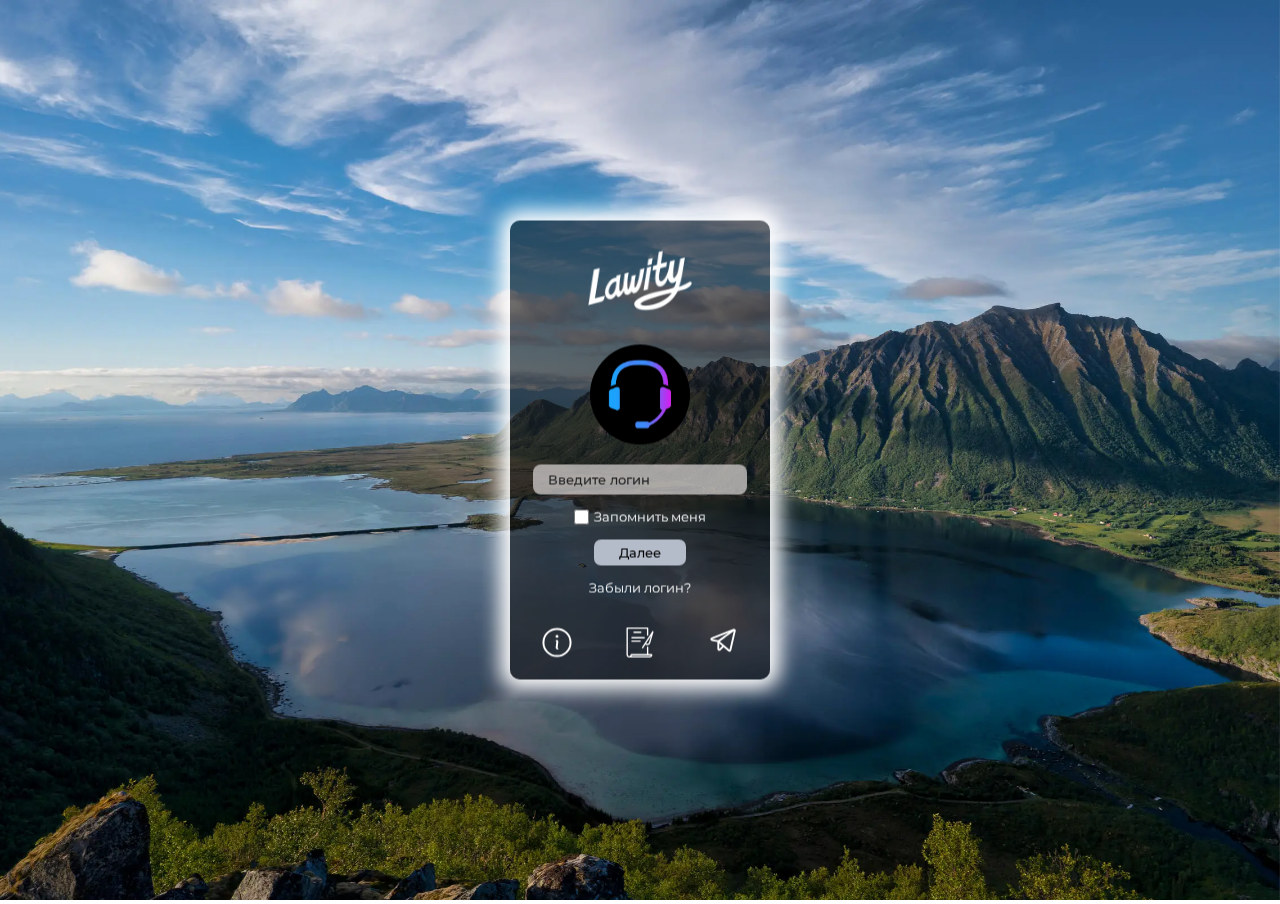
<file: autorization/index.html>
<!DOCTYPE html>
<html lang="en">
<head>
    <meta charset="UTF-8">
    <meta http-equiv="X-UA-Compatible" content="IE=edge">
    <meta name="viewport" content="width=device-width, initial-scale=1.0">
    <link rel="stylesheet" href="master.css">  
    <link rel="stylesheet" type="text/css" href="./slick/slick.css">
    <title>Document</title>
</head>
<body>

   <section class="background-cover slick">
        <div class="slide slide--1"></div>

        <div class="slide slide--2"></div>

        <div class="slide slide--3"></div>

        <div class="slide slide--4"></div>

        <div class="slide slide--5"></div>

        <div class="slide slide--6"></div>

        <div class="slide slide--7"></div>
    </section>
    <div class="cont">
        <div class="flip-container">
            <div class="flipper">
                <form action="" method="post" class="form"></form>
                    <div class="front">
                        <div class="logo"><img src="img/top_logolawity4.png" alt=""></div>
                        <img src="img/ava2.jpg" alt="" class="avatar">
                        <div class="input">
                            <input class="input__text" type="text" placeholder="Введите логин">
                            <label class="chackbox"><input type="checkbox" name="" id=""> Запомнить меня</label>
                            <input class="input__button button" type="button" value="Далее">
                            <div class="question">Забыли логин?</div>
                        </div> 
                        <div class="info">
                            <img class="contacts"  src="img/info_circle_outline_icon_175539.svg" alt="contacts" srcset="">
                            <img class="dogovor" src="img/dogovor.svg" alt="dogovor" srcset="">
                            <a target="_blank" href="https://t.me/mplawity"><img class="telegram" src="img/telega.svg" alt="telegram" srcset=""></a>                    
                        </div> 
                    </div>
                    <div class="back">
                        <div class="logo"><img src="img/top_logolawity4.png" alt=""></div>
                        <img src="img/ava.jpg" alt="" class="avatar">
                        <div class="hello">Привет, <b>Admin</b></div>
                        <div class="input">
                            <input class="input__text" type="password" placeholder="Введите пароль">
                            <span><input class="input__button exit" type="button" value="&#9001;"> <input type="submit" value="&#9002;" name="send"></span>
                            <div class="question">Забыли пароль?</div>
                        </div> 
                        <div class="info">
                            <img class="contacts" src="img/info_circle_outline_icon_175539.svg" alt="contacts" srcset="">
                            <img class="dogovor" src="img/dogovor.svg" alt="dogovor" srcset="">
                            <a target="_blank" href="https://t.me/mplawity"><img class="telegram" src="img/telega.svg" alt="telegram" srcset=""></a>           
                        </div> 
                    </div>
                </form>
            </div>                       
        </div>   
    </div>
     <div class="contacts__modal">
           <div class="contacts__info">           
                <a href="https://t.me/lawityhelpdeskbot">
                    <svg xmlns="http://www.w3.org/2000/svg" data-name="Layer 1" viewBox="0 0 24 24" width="24"
                        height="24">
                        <path d="M22.26465,2.42773a2.04837,2.04837,0,0,0-2.07813-.32421L2.26562,9.33887a2.043,2.043,0,0,0,.1045,3.81836l3.625,1.26074,2.0205,6.68164A.998.998,0,0,0,8.134,21.352c.00775.012.01868.02093.02692.03259a.98844.98844,0,0,0,.21143.21576c.02307.01758.04516.03406.06982.04968a.98592.98592,0,0,0,.31073.13611l.01184.001.00671.00287a1.02183,1.02183,0,0,0,.20215.02051c.00653,0,.01233-.00312.0188-.00324a.99255.99255,0,0,0,.30109-.05231c.02258-.00769.04193-.02056.06384-.02984a.9931.9931,0,0,0,.20429-.11456,250.75993,250.75993,0,0,1,.15222-.12818L12.416,18.499l4.03027,3.12207a2.02322,2.02322,0,0,0,1.24121.42676A2.05413,2.05413,0,0,0,19.69531,20.415L22.958,4.39844A2.02966,2.02966,0,0,0,22.26465,2.42773ZM9.37012,14.73633a.99357.99357,0,0,0-.27246.50586l-.30951,1.504-.78406-2.59307,4.06525-2.11695ZM17.67188,20.04l-4.7627-3.68945a1.00134,1.00134,0,0,0-1.35352.11914l-.86541.9552.30584-1.48645,7.083-7.083a.99975.99975,0,0,0-1.16894-1.59375L6.74487,12.55432,3.02051,11.19141,20.999,3.999Z"
                            fill="#8d9498" class="color000 svgShape"></path>
                    </svg>
                    <span>Тех поддержка</span>
                </a>
                <a href="tel:+74957774205">
                    <svg xmlns="http://www.w3.org/2000/svg" viewBox="0 0 16 16" width="24" height="24">
                        <path fill="#8d9498"
                            d="M12.2 10c-1.1-.1-1.7 1.4-2.5 1.8C8.4 12.5 6 10 6 10S3.5 7.6 4.1 6.3c.5-.8 2-1.4 1.9-2.5-.1-1-2.3-4.6-3.4-3.6C.2 2.4 0 3.3 0 5.1c-.1 3.1 3.9 7 3.9 7 .4.4 3.9 4 7 3.9 1.8 0 2.7-.2 4.9-2.6 1-1.1-2.5-3.3-3.6-3.4z"
                            class="color444 svgShape"></path>
                    </svg>
                    <span>+7(495)777-42-05</span>
                </a>

                <a href="mailto:marketplace@lawity.ru">
                    <svg xmlns="http://www.w3.org/2000/svg" viewBox="0 0 24 24" width="24" height="24">
                        <path d="M20 4H4c-1.1 0-1.99.9-1.99 2L2 18c0 1.1.9 2 2 2h16c1.1 0 2-.9 2-2V6c0-1.1-.9-2-2-2zm-1 14H5c-.55 0-1-.45-1-1V8l6.94 4.34c.65.41 1.47.41 2.12 0L20 8v9c0 .55-.45 1-1 1zm-7-7L4 6h16l-8 5z"
                            fill="#8d9498" class="color000 svgShape"></path>
                    </svg>
                    <span>marketplace@lawity.ru</span>
                </a>
            </div>  
        <div class="contacts__info-adress">140185, Московская область, г. Жуковский,л., Амет-хан Султана, д. 7А  ИП Васильева М.В. (ОГРНИП: 318502700081368)</div>         
    </div>
    <div class="contacts__modal-mobile">
        <div class="contacts__modal-close">
            <img src="img/close.svg" alt="close" srcset="">
        </div> 
        <div class="contacts__mobile">
            <div class="contacts__info-mobile">           
                <a href="https://t.me/lawityhelpdeskbot">
                    <svg xmlns="http://www.w3.org/2000/svg" data-name="Layer 1" viewBox="0 0 24 24" width="24"
                        height="24">
                        <path d="M22.26465,2.42773a2.04837,2.04837,0,0,0-2.07813-.32421L2.26562,9.33887a2.043,2.043,0,0,0,.1045,3.81836l3.625,1.26074,2.0205,6.68164A.998.998,0,0,0,8.134,21.352c.00775.012.01868.02093.02692.03259a.98844.98844,0,0,0,.21143.21576c.02307.01758.04516.03406.06982.04968a.98592.98592,0,0,0,.31073.13611l.01184.001.00671.00287a1.02183,1.02183,0,0,0,.20215.02051c.00653,0,.01233-.00312.0188-.00324a.99255.99255,0,0,0,.30109-.05231c.02258-.00769.04193-.02056.06384-.02984a.9931.9931,0,0,0,.20429-.11456,250.75993,250.75993,0,0,1,.15222-.12818L12.416,18.499l4.03027,3.12207a2.02322,2.02322,0,0,0,1.24121.42676A2.05413,2.05413,0,0,0,19.69531,20.415L22.958,4.39844A2.02966,2.02966,0,0,0,22.26465,2.42773ZM9.37012,14.73633a.99357.99357,0,0,0-.27246.50586l-.30951,1.504-.78406-2.59307,4.06525-2.11695ZM17.67188,20.04l-4.7627-3.68945a1.00134,1.00134,0,0,0-1.35352.11914l-.86541.9552.30584-1.48645,7.083-7.083a.99975.99975,0,0,0-1.16894-1.59375L6.74487,12.55432,3.02051,11.19141,20.999,3.999Z"
                            fill="#8d9498" class="color000 svgShape"></path>
                    </svg>
                    <span>Тех поддержка</span>
                </a>
                <a href="tel:+74957774205">
                    <svg xmlns="http://www.w3.org/2000/svg" viewBox="0 0 16 16" width="24" height="24">
                        <path fill="#8d9498"
                            d="M12.2 10c-1.1-.1-1.7 1.4-2.5 1.8C8.4 12.5 6 10 6 10S3.5 7.6 4.1 6.3c.5-.8 2-1.4 1.9-2.5-.1-1-2.3-4.6-3.4-3.6C.2 2.4 0 3.3 0 5.1c-.1 3.1 3.9 7 3.9 7 .4.4 3.9 4 7 3.9 1.8 0 2.7-.2 4.9-2.6 1-1.1-2.5-3.3-3.6-3.4z"
                            class="color444 svgShape"></path>
                    </svg>
                    <span>+7(495)777-42-05</span>
                </a>

                <a href="mailto:marketplace@lawity.ru">
                    <svg xmlns="http://www.w3.org/2000/svg" viewBox="0 0 24 24" width="24" height="24">
                        <path d="M20 4H4c-1.1 0-1.99.9-1.99 2L2 18c0 1.1.9 2 2 2h16c1.1 0 2-.9 2-2V6c0-1.1-.9-2-2-2zm-1 14H5c-.55 0-1-.45-1-1V8l6.94 4.34c.65.41 1.47.41 2.12 0L20 8v9c0 .55-.45 1-1 1zm-7-7L4 6h16l-8 5z"
                            fill="#8d9498" class="color000 svgShape"></path>
                    </svg>
                    <span>marketplace@lawity.ru</span>
                </a>
            </div>  
            <div class="contacts__info-adress contacts__adress-mobile">
                140185, Московская область, г. Жуковский,л., Амет-хан Султана, д. 7А  ИП Васильева М.В. (ОГРНИП: 318502700081368)
            </div>  
        </div>
              
    </div>
    <script src="https://code.jquery.com/jquery-2.2.0.min.js" type="text/javascript"></script>
    <script src="./slick/slick.js" type="text/javascript" charset="utf-8"></script>
    <script>
        let flipper = document.querySelector('.flipper');
        document.addEventListener('click', function(e) {
            if (e.target.classList.contains('button')) {
                flipper.style.transform = "rotateY(180deg)"; 
            }
            if (e.target.classList.contains('exit')) {
                flipper.style.transform = "rotateY(0deg)"; 
            }
        });

        const contacts__modal = document.querySelector('.contacts__modal');
        const contacts__modal_mobile = document.querySelector('.contacts__modal-mobile');
        const contacts__modal_close= document.querySelector('.contacts__modal-close');
        const contacts = document.querySelectorAll(".contacts");
        for (let i = 0; i < contacts.length; i++) {
            contacts[i].onclick = ()=>{
                console.log(1)
                if(contacts__modal.classList.contains("active__modal")){
                        contacts__modal.style.transform = "scale(0)";
                        contacts__modal.classList.remove("active__modal");
                }else{
                        contacts__modal.style.transform = "scale(1)";
                        contacts__modal.classList.add("active__modal");
                    }
            }
        }
        
        document.onclick = (e)=>{
            if (e.target.className != "contacts") {             
                    if(contacts__modal.style.transform = "scale(1)"){
                        contacts__modal.style.transform = "scale(0)";
                        contacts__modal.classList.remove("active__modal");
                    }                 
            }         
        }
        if (screen.width < 415) {
            for (let i = 0; i < contacts.length; i++) {
            contacts[i].onclick = ()=>{
                contacts__modal_mobile.classList.add("showAnimationModal");
                setTimeout(() => contacts__modal_mobile.classList.remove('showAnimationModal'), 500); 
                contacts__modal_mobile.style.display = 'block';
            }
            }
        }
        contacts__modal_close.onclick = () =>{
            contacts__modal_mobile.classList.add("hideAnimationModal");
            setTimeout(() => contacts__modal_mobile.classList.remove('hideAnimationModal'), 500); 
            setTimeout(() => contacts__modal_mobile.style.display = 'none', 300);
        }

        let slidesNumber = $('.slick').children().length;// get the number of slides
        $( document ).ready(function() {
            $('.slick').slick({
                    autoplay:true,
                    initialSlide: Math.floor(Math.random() * slidesNumber),
                    autoplaySpeed:7000,
                    speed:2000,
                    arrows:false,
                    fade:true,
                    infinite:true,
                    mobileFirst:true,
                    pauseOnFocus:false,
                    pauseOnHover:false,
                    swipe:false,
                    TouchMove:false,
                })
        });
    </script>
</body>
</html>
</file>
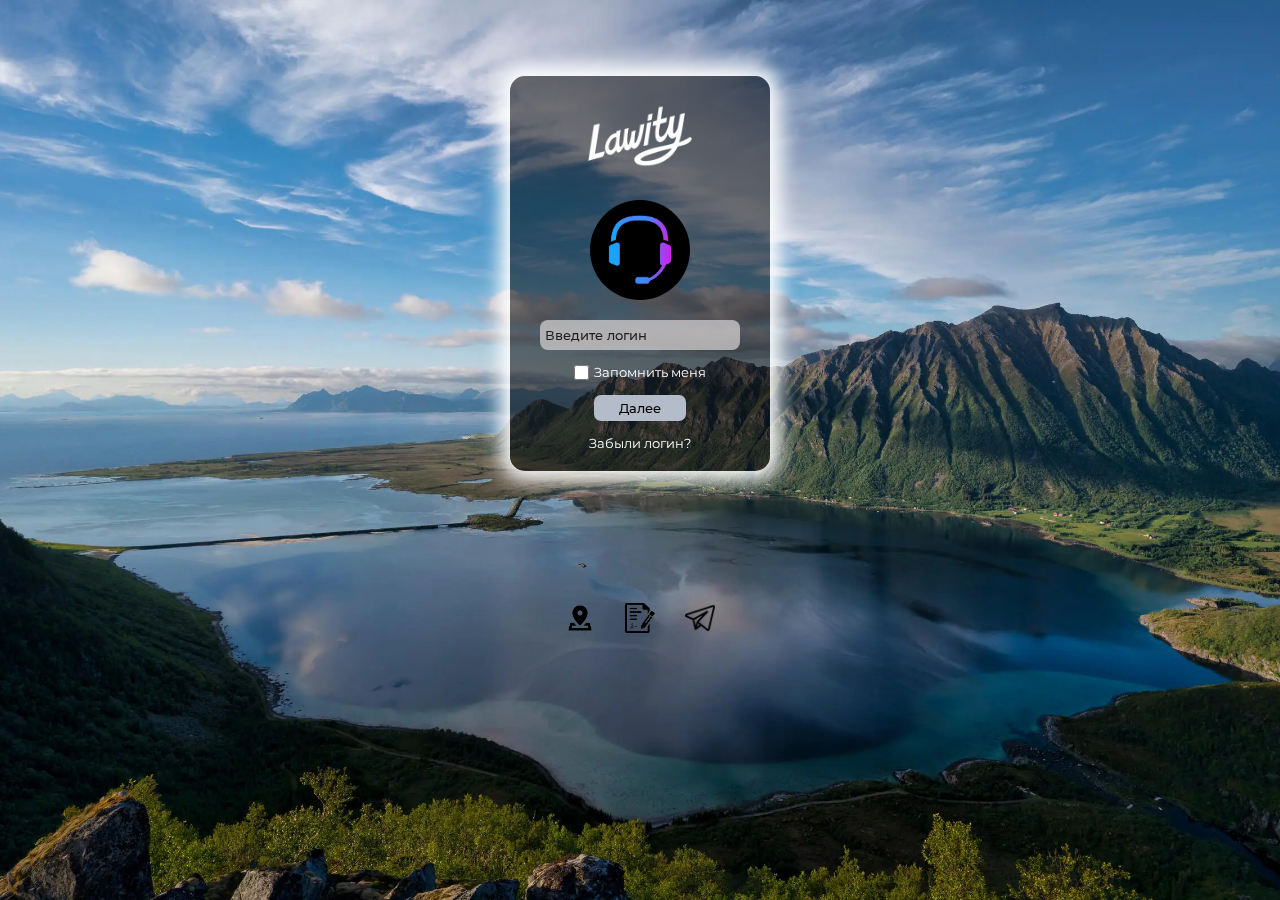
<file: шаблон/index.html>
<!DOCTYPE html>
<html lang="en">
<head>
    <meta charset="UTF-8">
    <meta http-equiv="X-UA-Compatible" content="IE=edge">
    <meta name="viewport" content="width=device-width, initial-scale=1.0">
    <title>Document</title>
    <link rel="stylesheet" href="master.css">
</head>
<body onload="setbackground();">
    <div class="cont">
        <div class="flip-container">
            <div class="flipper">
                <form action="" method="post" class="form"></form>
                    <div class="front">
                        <div class="logo"><img src="img/top_logolawity4.png" alt=""></div>
                        <img src="img/ava2.jpg" alt="" class="avatar">
                        <div class="input">
                            <input class="input__text" type="text" placeholder="Введите логин">
                            <div class="chackbox"><input type="checkbox" name="" id=""> Запомнить меня</div>
                            <input class="input__button button" type="button" value="Далее">
                            <div class="question">Забыли логин?</div>
                        </div> 
                    </div>
                    <div class="back">
                        <div class="logo"><img src="img/top_logolawity4.png" alt=""></div>
                        <img src="img/ava.jpg" alt="" class="avatar">
                        <div class="hello">Привет, <b>Admin</b></div>
                        <div class="input">
                            <input class="input__text" type="password" placeholder="Введите пароль">
                            <span><input class="input__button exit" type="button" value="&#9001;"> <input type="submit" value="&#9002;" name="send"></span>
                            <div class="question">Забыли пароль?</div>
                        </div> 
                    </div>
                </form>
            </div>
        </div>
        <div class="info">
            <img id="contacts" src="img/contacts.png" alt="" srcset="">
            <img id="dogovor" src="img/dogovor.png" alt="" srcset="">
            <img id="telegram" src="img/telegram.png" alt="" srcset="">
        </div>
        <div class="contacts__modal">
            <div class="contacts__info">
                <a href="https://t.me/lawityhelpdeskbot">
                    <svg xmlns="http://www.w3.org/2000/svg" data-name="Layer 1" viewBox="0 0 24 24" width="24"
                         height="24">
                        <path d="M22.26465,2.42773a2.04837,2.04837,0,0,0-2.07813-.32421L2.26562,9.33887a2.043,2.043,0,0,0,.1045,3.81836l3.625,1.26074,2.0205,6.68164A.998.998,0,0,0,8.134,21.352c.00775.012.01868.02093.02692.03259a.98844.98844,0,0,0,.21143.21576c.02307.01758.04516.03406.06982.04968a.98592.98592,0,0,0,.31073.13611l.01184.001.00671.00287a1.02183,1.02183,0,0,0,.20215.02051c.00653,0,.01233-.00312.0188-.00324a.99255.99255,0,0,0,.30109-.05231c.02258-.00769.04193-.02056.06384-.02984a.9931.9931,0,0,0,.20429-.11456,250.75993,250.75993,0,0,1,.15222-.12818L12.416,18.499l4.03027,3.12207a2.02322,2.02322,0,0,0,1.24121.42676A2.05413,2.05413,0,0,0,19.69531,20.415L22.958,4.39844A2.02966,2.02966,0,0,0,22.26465,2.42773ZM9.37012,14.73633a.99357.99357,0,0,0-.27246.50586l-.30951,1.504-.78406-2.59307,4.06525-2.11695ZM17.67188,20.04l-4.7627-3.68945a1.00134,1.00134,0,0,0-1.35352.11914l-.86541.9552.30584-1.48645,7.083-7.083a.99975.99975,0,0,0-1.16894-1.59375L6.74487,12.55432,3.02051,11.19141,20.999,3.999Z"
                              fill="#8d9498" class="color000 svgShape"></path>
                    </svg>
                    <span>Тех поддержка</span>
                </a>
                <a href="tel:+74957774205">
                    <svg xmlns="http://www.w3.org/2000/svg" viewBox="0 0 16 16" width="24" height="24">
                        <path fill="#8d9498"
                              d="M12.2 10c-1.1-.1-1.7 1.4-2.5 1.8C8.4 12.5 6 10 6 10S3.5 7.6 4.1 6.3c.5-.8 2-1.4 1.9-2.5-.1-1-2.3-4.6-3.4-3.6C.2 2.4 0 3.3 0 5.1c-.1 3.1 3.9 7 3.9 7 .4.4 3.9 4 7 3.9 1.8 0 2.7-.2 4.9-2.6 1-1.1-2.5-3.3-3.6-3.4z"
                              class="color444 svgShape"></path>
                    </svg>
                    <span>+7(495)777-42-05</span>
                </a>
    
                <a href="mailto:marketplace@lawity.ru">
                    <svg xmlns="http://www.w3.org/2000/svg" viewBox="0 0 24 24" width="24" height="24">
                        <path d="M20 4H4c-1.1 0-1.99.9-1.99 2L2 18c0 1.1.9 2 2 2h16c1.1 0 2-.9 2-2V6c0-1.1-.9-2-2-2zm-1 14H5c-.55 0-1-.45-1-1V8l6.94 4.34c.65.41 1.47.41 2.12 0L20 8v9c0 .55-.45 1-1 1zm-7-7L4 6h16l-8 5z"
                              fill="#8d9498" class="color000 svgShape"></path>
                    </svg>
                    <span>marketplace@lawity.ru</span>
                </a>
            </div>
                <div>140185, Московская область, г. Жуковский,л., Амет-хан Султана, д. 7А  <br>ИП Васильева М.В. (ОГРНИП: 318502700081368)</div>
        </div>
    </div>
    <script>
        let flipper = document.querySelector('.flipper');
        document.addEventListener('click', function(e) {
            if (e.target.classList.contains('button')) {
                flipper.style.transform = "rotateY(180deg)"; 
            }
            if (e.target.classList.contains('exit')) {
                flipper.style.transform = "rotateY(0deg)"; 
            }
        });

        let contacts__modal = document.querySelector('.contacts__modal');
        contacts.onmouseover = ()=>{
            if(contacts__modal.style.transform = "scale(0)"){
                contacts__modal.style.transform = "scale(1)";
            }
        }
        contacts.onmouseout = ()=>{
            if(contacts__modal.style.transform = "scale(1)"){
                contacts__modal.style.transform = "scale(0)";
            }
        }

        function setbackground()
            {
                window.setTimeout( "setbackground()", 5000); // 5000 milliseconds delay

                let index = Math.round(Math.random() * 3);

                let ImageValue = "img/back_1.webp"; // default Image (index = 0)

                if(index == 1)
                ImageValue = "img/back_1.webp";
                if(index == 2)
                ImageValue = "img/back_2.webp";
                if(index == 3)
                ImageValue = "img/back_3.webp";

                document.querySelector('.cont').style.backgroundImage =  "url(" + ImageValue +")" ;

            }
    </script>
</body>
</html>
</file>
<file: autorization/master.css>
@import url('https://fonts.googleapis.com/css2?family=Montserrat:wght@400;500&display=swap');
:root{
    --ffMontserrat: 'Montserrat', sans-serif;
}
*{
    margin: 0;
    padding: 0;
    box-sizing: border-box;
}
body{
    position: relative;
    max-width: 100%;
    overflow:hidden;
}
label{
    -webkit-touch-callout: none; 
    -webkit-user-select: none; 
     -khtml-user-select: none; 
       -moz-user-select: none; 
        -ms-user-select: none; 
            user-select: none;
}
.cont{
    width: 100%;
    height: 100vh;
    background-size: cover;
    background-position: center;
    display: grid;
    justify-items: center;
    align-items: center;
    -webkit-transition:  background 0.3s;
    -moz-transition:  background 0.3s;
    -o-transition: background 0.3s;
    transition: background 0.3s;
    position: absolute;
    top: 0;
    left: 0;
}
.slide {
    height: 100vh;
    background-position: center center;
    background-repeat: no-repeat;
    background-size: cover;
    background-image: url(img/back_1.webp);
  }
  .slide--1{
    background-image: url(img/back_1.webp);
  }
  .slide--2{
    background-image: url(img/back_2.webp);
  }
  .slide--3{
    background-image: url(img/back_3.webp);
  }
  .slide--4{
    background-image: url(img/back_4.webp);
  }
  .slide--5{
    background-image: url(img/back_5.webp);
  }
  .slide--6{
    background-image: url(img/back_6.webp);
  }
  .slide--7{
    background-image: url(img/back_7.webp);
  }
form{
    color: white;
}
.logo img{
   max-width: 200px;
}
.avatar{
    width: 100px;
    height: 100px;
    margin: 20px 0;
    border-radius: 50px;
    object-fit: cover;
}
.hello{
    font-family: var(--ffMontserrat);
    padding-bottom: 15px;
}
.input{
    display: flex;
    flex-direction: column;
    align-items: center;
    gap: 15px;
    font-family: var(--ffMontserrat);
    font-size: .8rem;  
}
@media (max-width:415px) {
    .input{
        font-size: 1rem;  
    }
}
.input__text{
    outline: none;
    border-radius: 8px;
    padding: 7px 15px;
    border: none;
    background: rgba(208, 204, 204, 0.752);
    font-family: var(--ffMontserrat);
    font-weight: 500;
}
@media (max-width:415px) {
    .input__text{
        padding: 9px 17px;
    }
}
.input__text::placeholder{
    color: rgb(30, 31, 32);
    font-family: var(--ffMontserrat);
    font-weight: 500;
}
@media (max-width:415px) {
    .input__text::placeholder{
        font-size: 1rem;
    }
}
.input__text:focus{
    box-shadow: 0 0 10px 1px white;
}
.input__text:hover{
    box-shadow: 0 0 10px 1px white;
}
.input__button{
    padding: 5px 25px;
    cursor: pointer; 
    border: none;
    outline: none;
    font-family: var(--ffMontserrat);
    font-weight: 500;
    border-radius: 7px;
    background: rgb(180, 187, 201);
}
@media (max-width:415px) {
    .input__button{
        padding: 8px 35px;
        font-size: .9rem;
    }
}
.input__button:hover{
    background: radial-gradient(rgb(133, 141, 177),rgb(112, 111, 111));
}

.input input[type='checkbox']{
    width: 15px;
    height: 15px;
    border: none;
}
.chackbox{
    display: flex;
    align-items: center;
    gap: 5px;
}
.question{
    cursor: pointer;
}
.flip-container {
	perspective: 400px;
    /* margin-top: 50px; */
    /* display: flex;
    flex-direction: column;
    justify-content: center;
    align-items: center; */
}
.flip-container, .front, .back {
	width: 260px;
    transition: .6s;
}

.flipper {   
	transition: 0.6s transform;
	transform-style: preserve-3d;
	position: relative;  
    height: 100vh; 
}

.front, .back {   
	backface-visibility: hidden;
	position: absolute;
    top: 50%; 
    transform: translateY(-50%);
    color: white;
    background: rgba(9, 9, 9, 0.525);
    box-shadow: 0 0 20px 10px white;
    border-radius: 10px;
    height: auto;
    padding: 20px 0;
}

.front {
    z-index: 2;
    display: flex;
    flex-direction: column;
    align-items: center;
    justify-content: start;    
}
.back {
    z-index: 1;
	transform:translateY(-50%) rotateY(180deg);
    display: flex;
    flex-direction: column;
    align-items: center;
    justify-content: start;  

}
.input input[type='submit']{
    padding: 0px 15px 3px 15px;
    cursor: pointer; 
    border: none;
    outline: none;
    font-family: var(--ffMontserrat);
    font-weight: 500;
    border-radius: 7px;
    background: rgb(180, 187, 201);
    font-size: 1.2rem;
}
.input input[type='submit']:hover{
    background: radial-gradient(rgb(133, 141, 177),rgb(112, 111, 111));
}
.exit{
    padding: 0px 15px 3px 15px;
    font-size: 1.2rem;
}
.input span{
    display: flex;
    gap: 20px;
}
.info{
    display: flex;
    justify-content: space-around;
    align-items: center;
    gap: 30px;
    padding: 30px 20px 0 20px;
    border-radius: 10px;
    width: 100%;
}
.info img{
    width: 30px;
    height: 30px;
    cursor: pointer;
}
.info img:hover{
    transform: scale(1.2);
}
.contacts__modal{
    width: 90vw;
    margin: 0 auto;
    height: fit-content;
    border-radius: 10px;
    box-shadow: 0 0 20px 10px white;
    background: rgba(9, 9, 9, 0.525);
    padding: 15px 10px;
    font-family: var(--ffMontserrat);
    color: white;
    text-align: center;
    font-size: .8rem;
    transform: scale(0);
    transition: 0.7s;
    margin-top: -145px;
   
}
@media (max-width:415px) {
    .contacts__modal{
        margin-top: -130px;
    }
    .flip-container, .front, .back {
        margin-top: -100px;
    }

}
.contacts__modal a{
    color: white;
    text-decoration: none;
}
.contacts__info{
    display: flex;
    justify-content: space-around;
    align-items: center;
    margin-bottom: 15px;
}
.contacts__info a{
    display: flex;
    align-items: center;
    justify-content: center;
    gap: 5px;
}
.contacts__modal-mobile{
    display: none;
    width: 100%;
    height: 100%;
    position: fixed;
    top: 0;
    left: 0;
    background: black;
    opacity: 0.96;
    z-index: 1000;
    overflow: scroll;
}
.showAnimationModal {
    animation: showModal 0.5s;
  }
.hideAnimationModal {
    animation: hideModal 0.5s;
  }
@keyframes showModal {
    to {
      left: 0;
    }
    from {
      left: -430px;
    }
  }
@keyframes hideModal {
    to {
      left: -430px;
    }
    from {
      left: 0;
    }
  }
.contacts__modal-close {
    display: flex;
    justify-content: flex-end;
    padding: 20px;
}
.contacts__modal-close img{
    width: 40px;
    height: 40px;
}
.contacts__mobile{
    display: flex;
    height: auto;
    flex-direction: column;
    justify-content: space-between;
    height: calc(100% - 119px);
}
.contacts__info-mobile{
    margin: 40px 0;
    display: flex;
    flex-direction: column;
    justify-content: center;
    align-items: center;
    gap: 30px;
    font-family: var(--ffMontserrat);
    
}
.contacts__info-mobile a{
    color: aliceblue;
    text-decoration: none;
    display: flex;
    flex-direction: column;
    justify-content: center;
    align-items: center;
    gap: 8px;
    font-size: 18px;
}
.contacts__adress-mobile{
    text-align: center;
    line-height: 1.4;
    color: aliceblue;
    font-family: var(--ffMontserrat);
    margin-top: 20vh;
    padding: 20px;
}
</file>
<file: шаблон/master.css>
@import url('https://fonts.googleapis.com/css2?family=Montserrat:wght@400;500&display=swap');
:root{
    --ffMontserrat: 'Montserrat', sans-serif;
}
*{
    margin: 0;
    padding: 0;
    box-sizing: border-box;
}
.cont{
    width: 100%;
    height: 100vh;
    background-size: cover;
    background-position: center;
    display: grid;
    justify-items: center;
    align-items: center;
    -webkit-transition:  background 0.3s;
    -moz-transition:  background 0.3s;
    -o-transition: background 0.3s;
    transition: background 0.3s;
}
form{
    color: white;
}
.logo img{
   max-width: 200px;
}
.avatar{
    width: 100px;
    height: 100px;
    margin: 20px 0;
    border-radius: 50px;
    object-fit: cover;
}
.hello{
    font-family: var(--ffMontserrat);
    padding-bottom: 15px;
}
.input{
    display: flex;
    flex-direction: column;
    align-items: center;
    gap: 15px;
    font-family: var(--ffMontserrat);
    font-size: .8rem;  
}
.input__text{
    width: 200px;
    height: 30px;
    outline: none;
    border-radius: 8px;
    padding: 5px;
    border: none;
    background: rgba(208, 204, 204, 0.752);
    font-family: var(--ffMontserrat);
    font-weight: 500;
}
.input__text::placeholder{
    color: rgb(30, 31, 32);
    font-family: var(--ffMontserrat);
    font-weight: 500;
}
.input__text:focus{
    box-shadow: 0 0 10px 1px white;
}
.input__text:hover{
    box-shadow: 0 0 10px 1px white;
}
.input__button{
    padding: 5px 25px;
    cursor: pointer; 
    border: none;
    outline: none;
    font-family: var(--ffMontserrat);
    font-weight: 500;
    border-radius: 7px;
    background: rgb(180, 187, 201);
}
.input__button:hover{
    background: radial-gradient(rgb(133, 141, 177),rgb(112, 111, 111));
}

.input input[type='checkbox']{
    width: 15px;
    height: 15px;
    border: none;
}
.chackbox{
    display: flex;
    gap: 5px;
}
.question{
    cursor: pointer;
}
.flip-container {
	perspective: 1000px;
    margin-top: 50px;
}
.flip-container, .front, .back {
	width: 260px;
	height: 50%;
}
.flipper {
	transition: 0.6s;
	transform-style: preserve-3d;
	position: relative;
}
.front, .back {
	backface-visibility: hidden;
	position: absolute;
    color: white;
	top: 0;
	left: 0;
    background: rgba(9, 9, 9, 0.525);
    box-shadow: 0 0 20px 10px white;
    border-radius: 10px;
}
.front {
    z-index: 2;
    display: flex;
    flex-direction: column;
    align-items: center;
    justify-content: start;
    height: auto;
    border-radius: 15px;
    padding: 20px 0;
}
.back {
    height: auto;
    padding: 20px 0;
	transform: rotateY(180deg);
    display: grid;
    align-items: center;
    justify-items: center;
}
.input input[type='submit']{
    padding: 0px 15px 3px 15px;
    cursor: pointer; 
    border: none;
    outline: none;
    font-family: var(--ffMontserrat);
    font-weight: 500;
    border-radius: 7px;
    background: rgb(180, 187, 201);
    font-size: 1.2rem;
}
.input input[type='submit']:hover{
    background: radial-gradient(rgb(133, 141, 177),rgb(112, 111, 111));
}
.exit{
    padding: 0px 15px 3px 15px;
    font-size: 1.2rem;
}
.input span{
    display: flex;
    gap: 20px;
}
.info{
    display: flex;
    gap: 30px;
    /* margin-top: 170px; */
    margin-top: 320px;
}
.info img{
    width: 30px;
    height: 30px;
    cursor: pointer;
}
.info img:hover{
    transform: scale(1.2);
}
.contacts__modal{
    width: 50vw;
    height: 85px;
    border-radius: 10px;
    box-shadow: 0 0 20px 10px white;
    background: rgba(9, 9, 9, 0.525);
    margin-top: -50px;
    padding: 10px;
    font-family: var(--ffMontserrat);
    color: white;
    text-align: center;
    font-size: .8rem;
    transform: scale(0);
    transition: 0.7s;
    
}
.contacts__modal a{
    color: white;
    text-decoration: none;
}
.contacts__info{
    display: flex;
    justify-content: space-around;
    align-items: center;
    margin-bottom: 5px;
}
</file>
